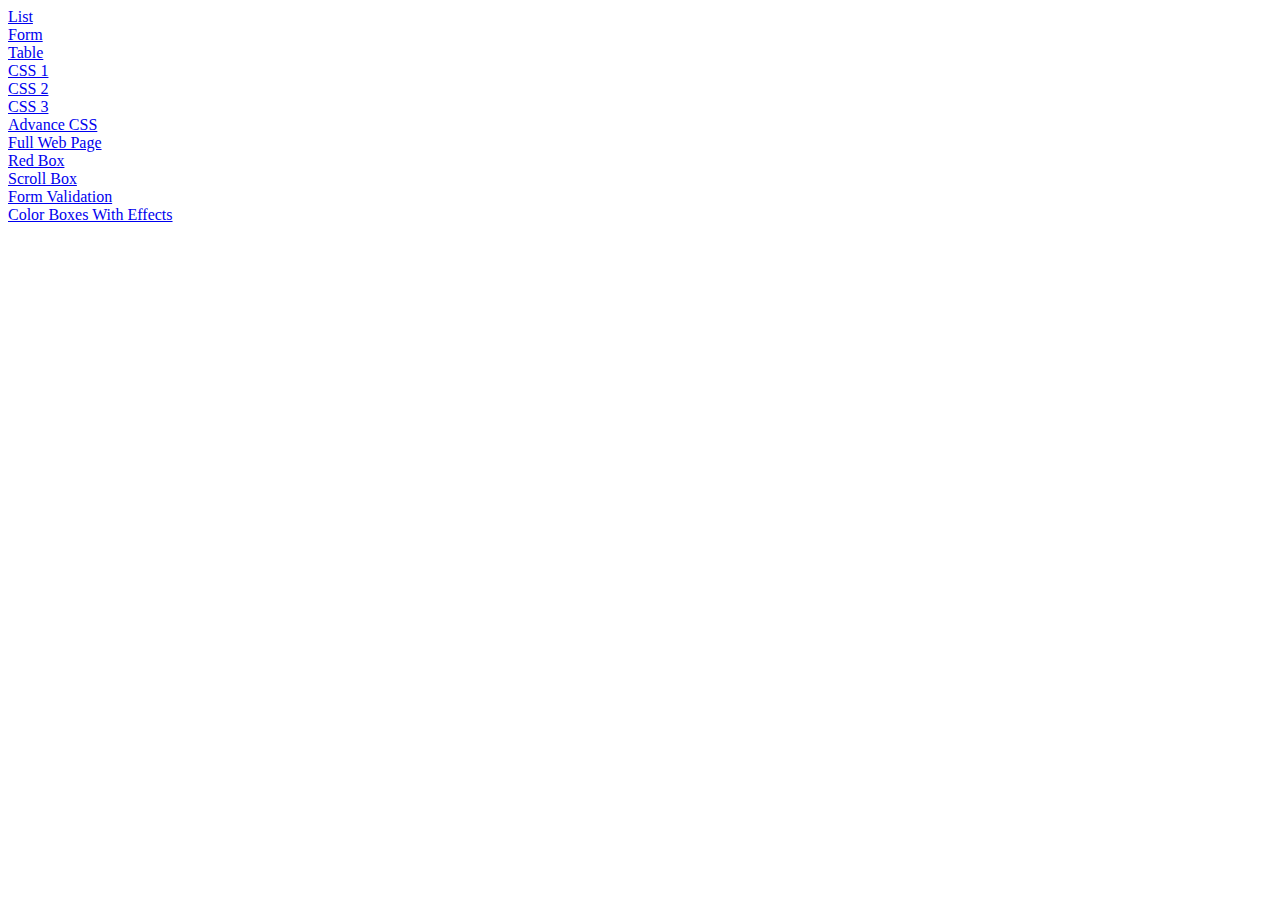
<file: index.html>
<!DOCTYPE html>
<html lang="en" dir="ltr">
  <head>
    <meta charset="utf-8">
    <title></title>
  </head>
  <body>
    <a href="./list.html">List</a><br>
    <a href="./form.html">Form</a><br>
    <a href="./table.html">Table</a><br>
    <a href="./cssbasics.html">CSS 1</a><br>
    <a href="./cssbasics2.html">CSS 2</a><br>
    <a href="./cssbasics3.html">CSS 3</a><br>
    <a href="./advancecss.html">Advance CSS </a><br>
    <a href="./advancecss2.html">Full Web Page </a><br>
    <a href="./jqueryTask1.html">Red Box </a><br>
    <a href="./jqueryTask2.html">Scroll Box </a><br>
    <a href="./jqueryTask3.html">Form Validation </a><br>
    <a href="./jqueryTask4.html">Color Boxes With Effects </a><br>
  </body>
</html>
</file>
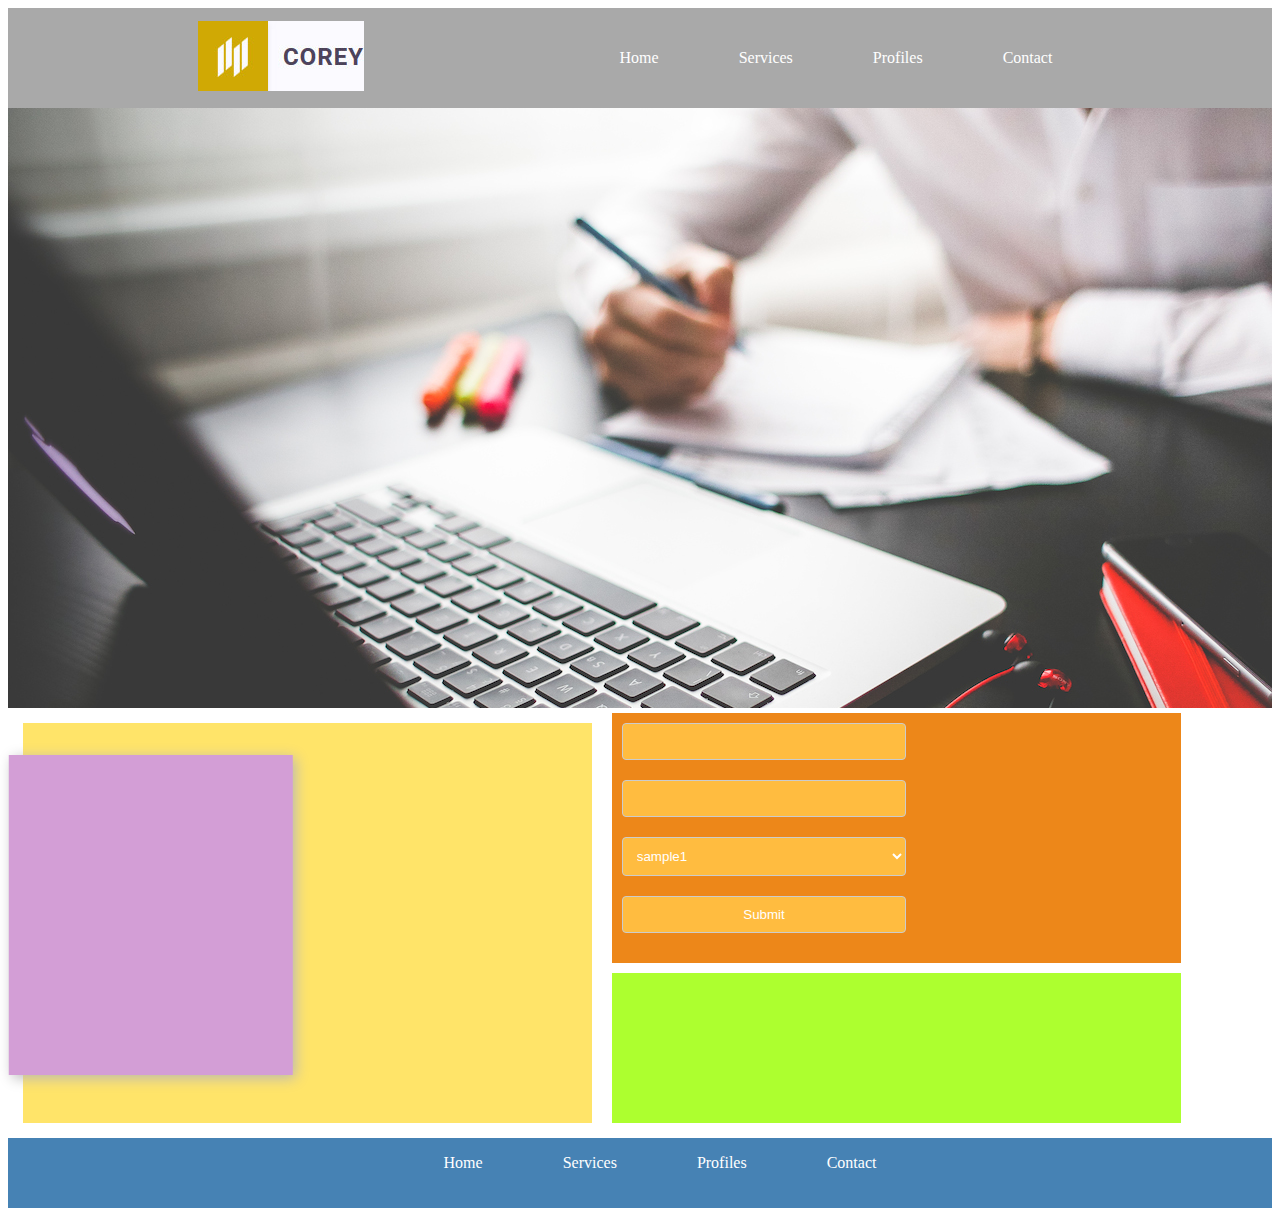
<file: advancecss.html>
<!DOCTYPE html>
<html lang="en" dir="ltr">
  <head>
    <link rel="stylesheet" href="./style.css">
  </head>
  <body>
    <div class="header">
      <div class="logo">
        <img src="./img/head_logo.jpg" alt="">
      </div>
      <div class="tabs">
        <ul>
          <a href="#"><li>Home</li></a>
          <a href="#"><li>Services</li></a>
          <a href="#"><li>Profiles</li></a>
          <a href="#"><li>Contact</li></a>
        </ul>
      </div>
    </div>
    <div class="banner">
      <img class="mySlides" src="./img/2.jpg">
      <img class="mySlides" src="./img/3.jpg">
      <img class="mySlides" src="./img/4.jpg">
      <img class="mySlides" src="./img/1.jpg">
    </div>
    <div class="mudColorBox" >
      <div class="purpleBox"></div>
    </div>
    <div class="orangeBox">
      <input class="s" type="text" name="" value=""><br>
      <input class="s" type="text" name="" value=""><br>
      <select class="s">
        <option>sample1</option>
        <option>sample1</option>
        <option>sample3</option>
      </select>
      <input type="submit" class="s"/>
    </div>
    <div class="greenBox" ></div>
    <div class="footer">
      <ul >
        <li><a href="#" class="footerMenu">Home</a></li>
        <li><a href="#" class="footerMenu">Services</a></li>
        <li> <a href="#" class="footerMenu">Profiles</a></li>
        <li><a href="#" class="footerMenu">Contact</a></li>
      </ul>
    </div>
  </body>
  <script>
  var myIndex = 0;
  function carousel() {
  var i;
  var x = document.getElementsByClassName("mySlides");
  for (i = 0; i < x.length; i++) {
  x[i].style.display = "none";
  }
  myIndex++;
  if (myIndex > x.length) {myIndex = 1}
  x[myIndex-1].style.display = "block";
  setTimeout(carousel, 2000);
  }
  carousel();
  </script>
  </html>
</file>
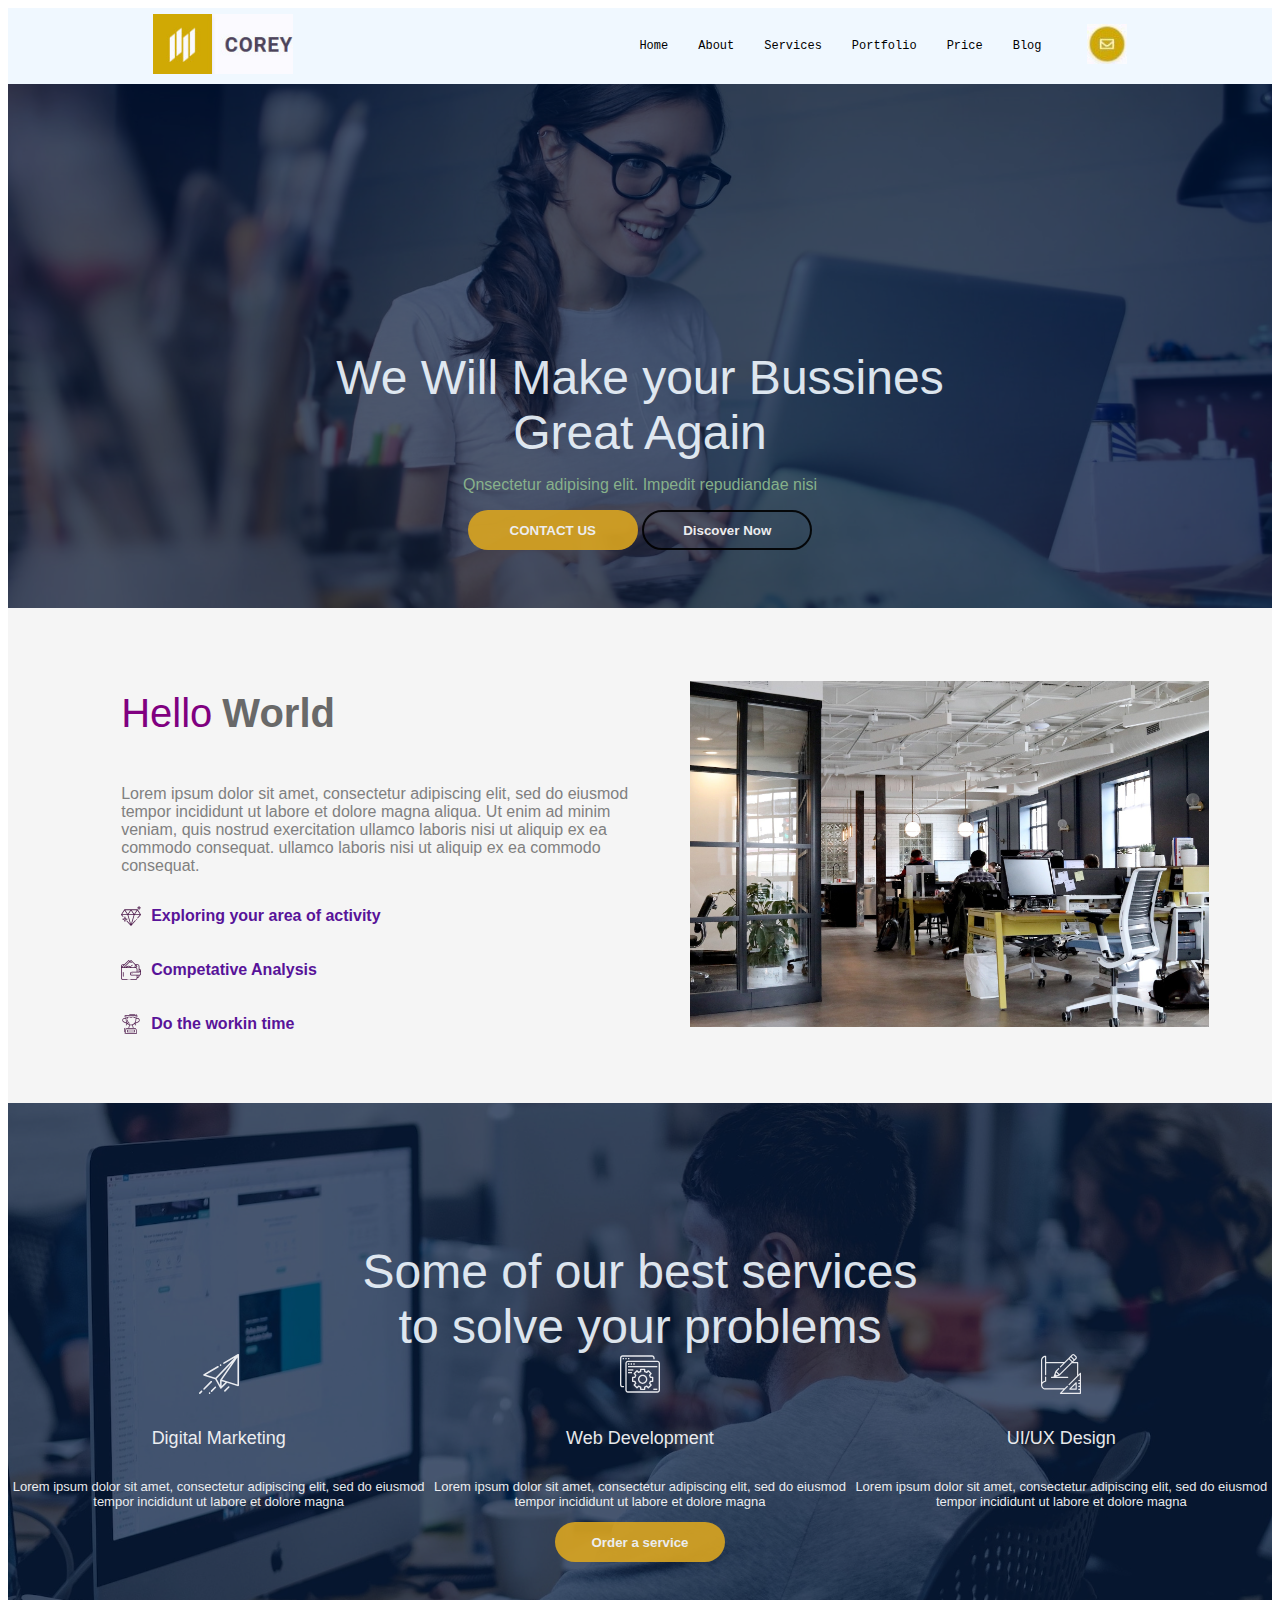
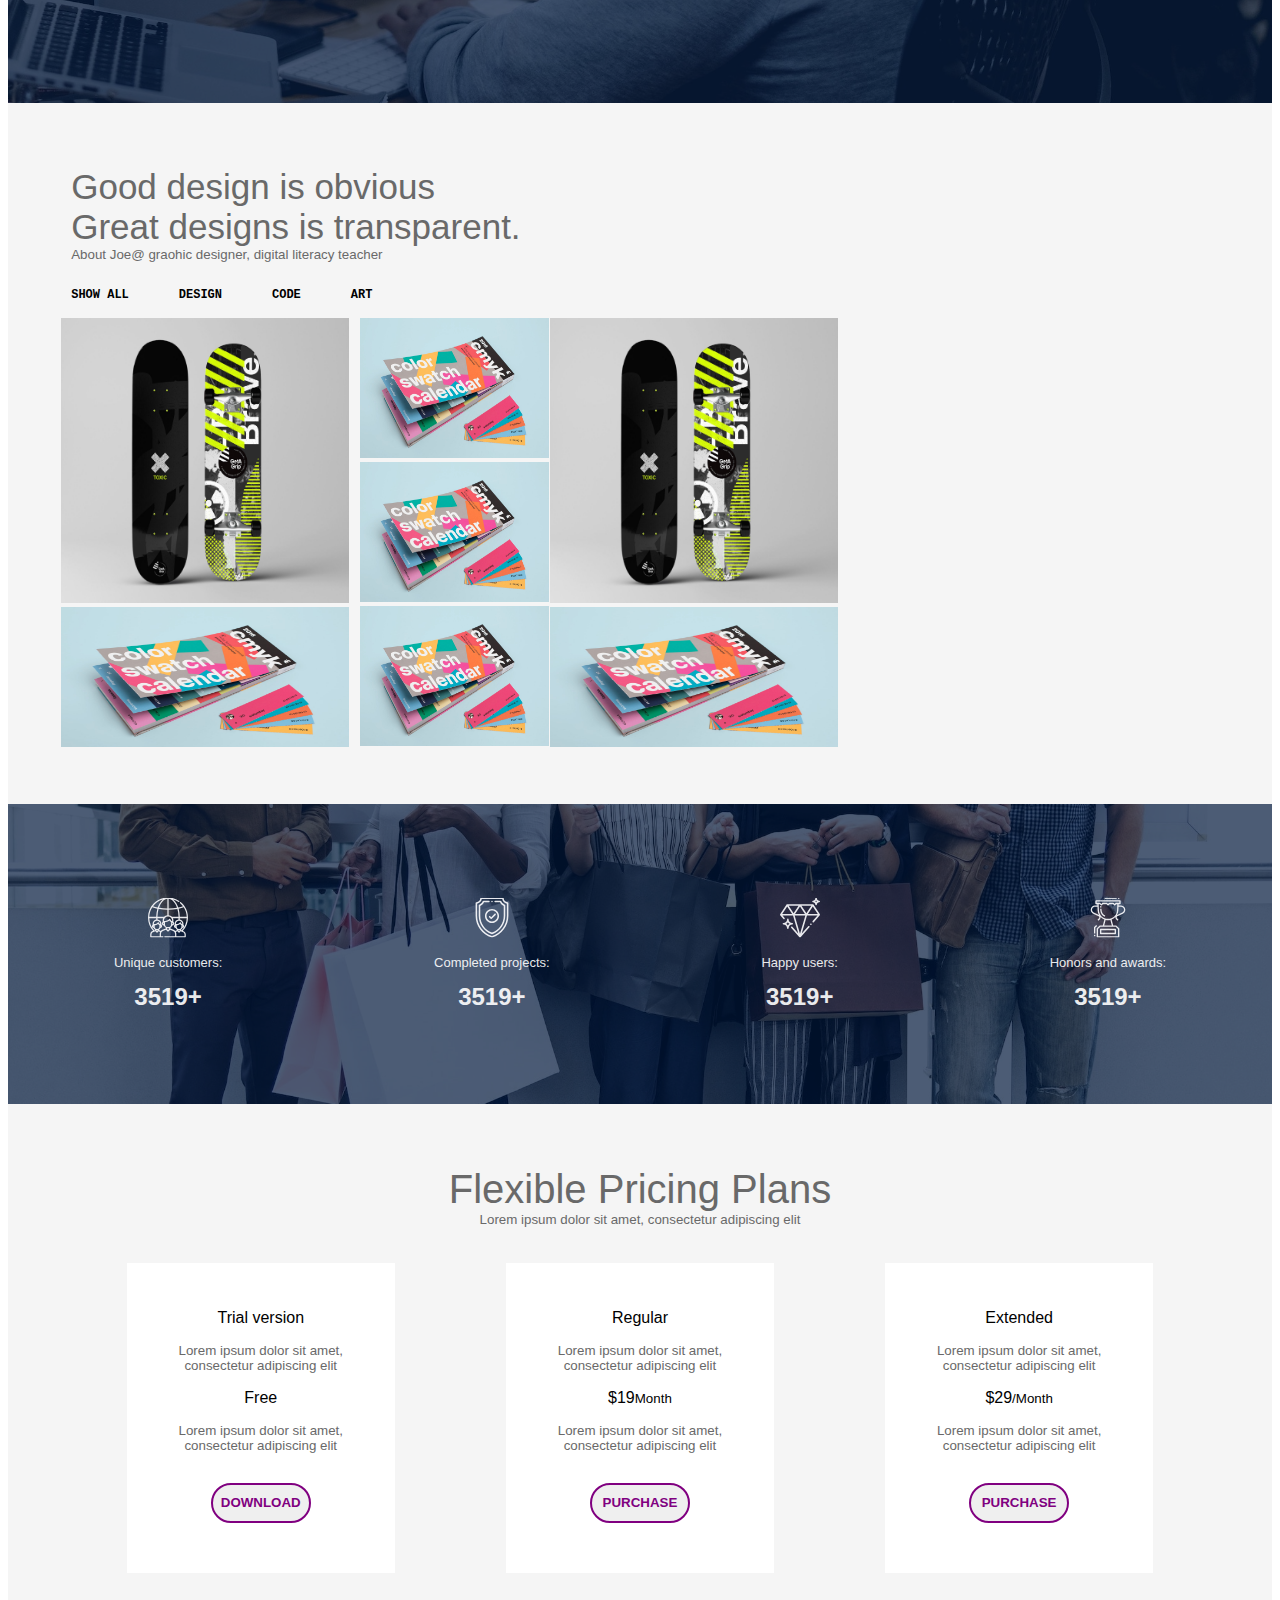
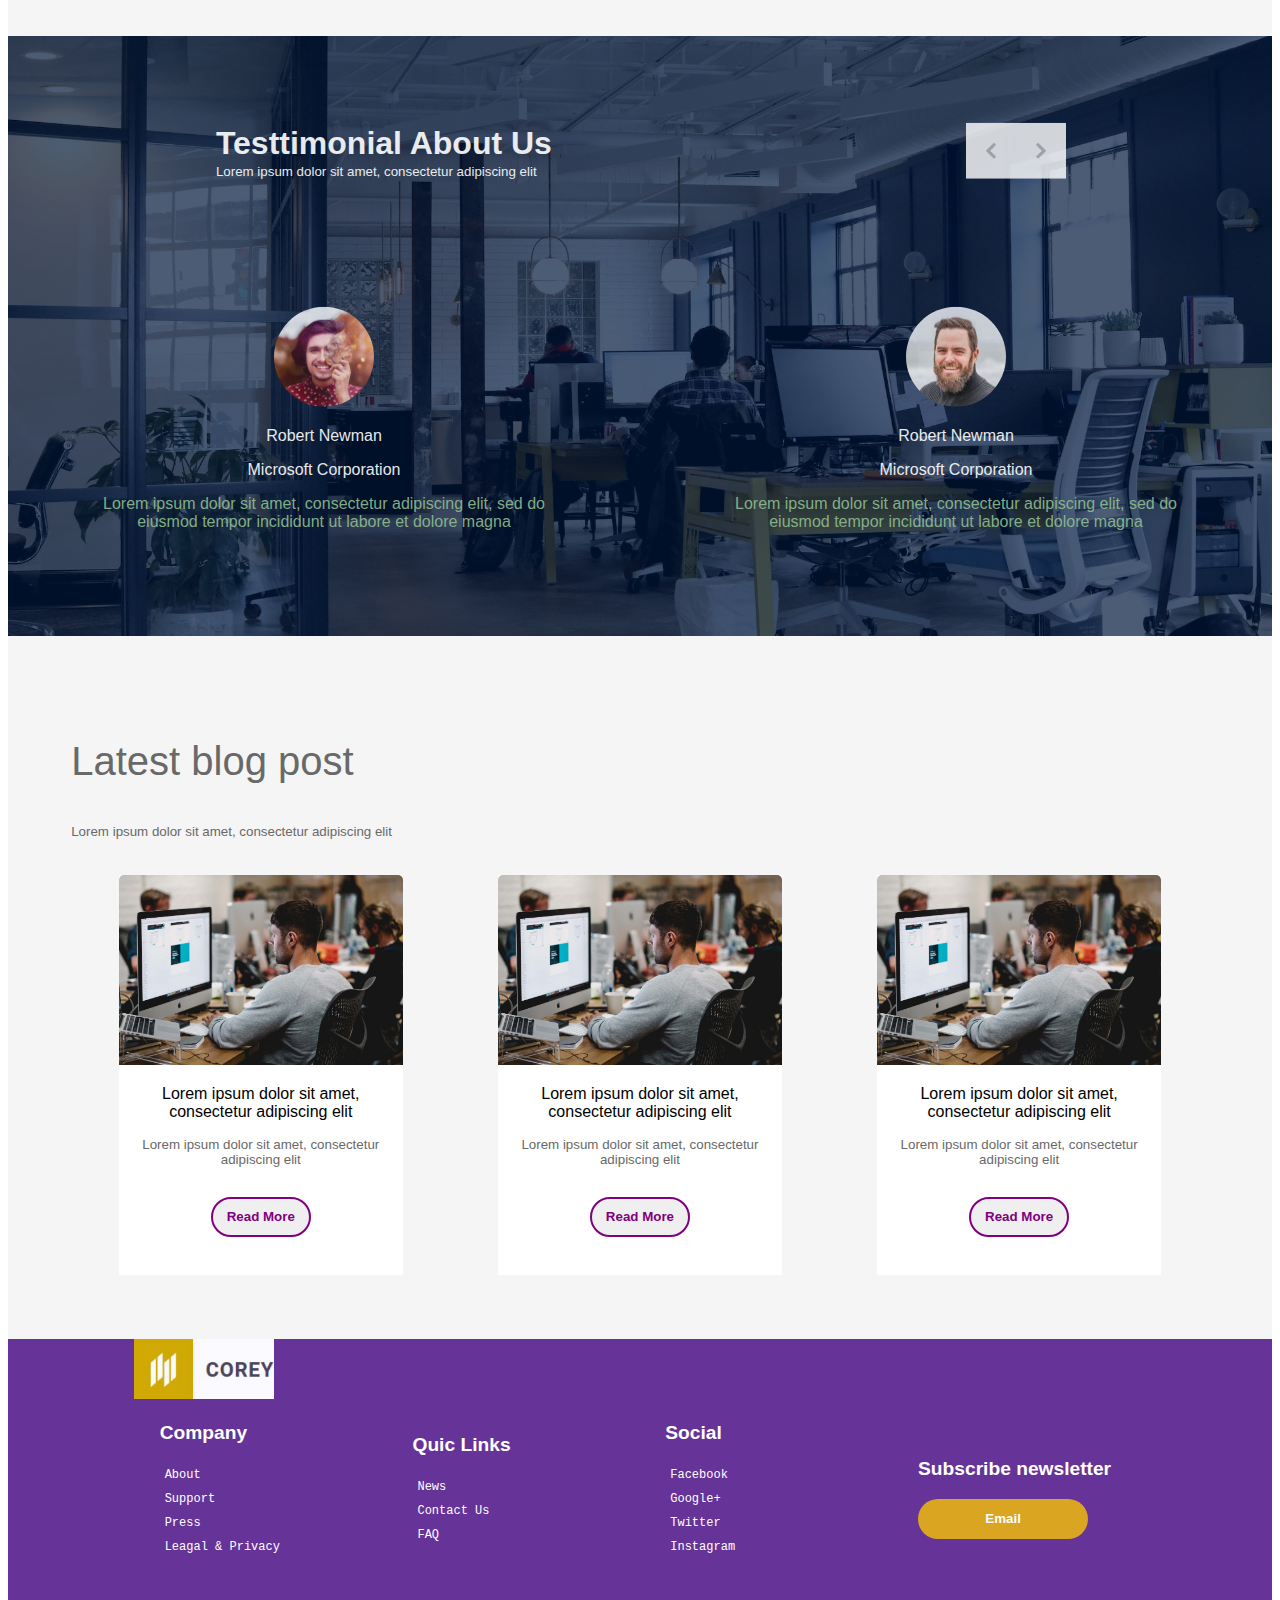
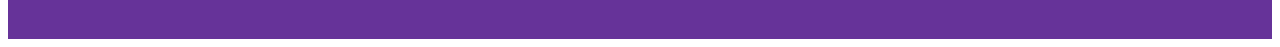
<file: advancecss2.html>
<!DOCTYPE html>
<html lang="en" dir="ltr">
  <head>
    <link rel="stylesheet" href="./webPageStyle.css">
  </head>
  <body style="font-family: sans-serif;">
    <div class="navBar">
        <div class="navBarLogoDiv">
            <img class="logo" src="img/head_logo.jpg"/>
        </div>
        <div class="menuDiv">
            <ul class="menuList">
                <li class="menuItem">Home</li>
                <li class="menuItem">About</li>
                <li class="menuItem">Services</li>
                <li class="menuItem">Portfolio</li>
                <li class="menuItem">Price</li>
                <li class="menuItem">Blog</li>
                <li class="menuIcon"><img class="mailIcon" src="./img/mail.jpg" ><img</li>
            </ul>
        </div>
    </div>
    <div class="banner">
        <div class="bannerBackground">
            <div class="bannerContent">
                <p class="heading">We Will Make your Bussines</p>
                <p class="heading">Great Again</p>
                <p class="subHeading">Qnsectetur adipising elit. Impedit repudiandae nisi</p>
                <button class="bannerButton1" value="CONTACT US" >CONTACT US</button>
                <button class=bannerButton2 value="Discover Now">Discover Now</button>
            </div>
        </div>
    </div>
    <div class="banner2">
        <div class="divRight">
            <div class="flexSubheading"><h2 class="headingHello">Hello </h2><h2 class="headingWorld"> World</h2></div>
            <p class="para">
                Lorem ipsum dolor sit amet, consectetur adipiscing elit, 
                sed do eiusmod tempor incididunt ut labore et dolore magna 
                aliqua. Ut enim ad minim veniam, quis nostrud exercitation 
                ullamco laboris nisi ut aliquip ex ea commodo consequat. 
                 ullamco laboris nisi ut aliquip ex ea commodo consequat. 
            </p>
            <div class="flexSubheading">
                <img src='./img/icons/i-diamond_b.svg' class="diamondIcon"/>
                <p class="diamondText">Exploring your area of activity</p>
            </div>
            <div class="flexSubheading">
                <img src='./img/icons/i-wallet_b.svg' class="diamondIcon"/>
                <p class="diamondText">Competative Analysis</p>
            </div>
            <div class="flexSubheading">
                <img src='./img/icons/i-trophy_b.svg' class="diamondIcon"/>
                <p class="diamondText">Do the workin time</p>
            </div>
        </div>
        <div class="divLeft">
            <img src="./img/img-3.jpg" class="divLeftImage"/>
        </div>
    </div>
    <div class="banner3">

        <div class="bannerBackground">
            <div class="serviceBannerContent">
                <p class="heading">Some of our best services</p>
                <p class="heading">to solve your problems</p>
                <div class="flex">
                    <div class="serviceBox">
                        <img class="serviceBoxIcon" src="./img/icons/i-message_w.svg"/>
                        <h5 class="serviceBoxHeading">Digital Marketing</h5>
                        <p class="serviceBoxText">
                            Lorem ipsum dolor sit amet, consectetur adipiscing elit, 
                            sed do eiusmod tempor incididunt ut labore et dolore magna 
                        </p>
                    </div>
                    <div class="serviceBox">
                        <img class="serviceBoxIcon" src="./img/icons/i-feature_w.svg"/>
                        <div class="highlight">
                            <h5 class="serviceBoxHeading ">Web Development</h5>
                            <p class="serviceBoxText">
                                Lorem ipsum dolor sit amet, consectetur adipiscing elit, 
                                sed do eiusmod tempor incididunt ut labore et dolore magna 
                            </p>
                        </div>   
                    </div>
                    <div class="serviceBox">
                        <img class="serviceBoxIcon" src="./img/icons/i-sketch_w.svg"/>
                        <h5 class="serviceBoxHeading">UI/UX Design</h5>
                        <p class="serviceBoxText">
                            Lorem ipsum dolor sit amet, consectetur adipiscing elit, 
                            sed do eiusmod tempor incididunt ut labore et dolore magna 
                        </p>
                    </div>
                </div>
                <button class="bannerButton1" value="CONTACT US" >Order a service</button>
            </div>
        </div>
    </div>
    <div class="banner4">
        <p class="headingDark">Good design is obvious</p>
        <p class="headingDark">Great designs is transparent.</p>
        <p class="aboutJoe">About Joe@ graohic designer, digital literacy teacher</p> 
        <ul class="designList">
          <li class="designListItems">SHOW ALL</li>
          <li class="designListItems">DESIGN</li>
          <li class="designListItems">CODE</li>
          <li class="designListItems">ART</li>  
        </ul>   
        <div class="caulage">
            <div class="caulageDiv">
                <img src="./img/12-min.jpg" class="longImage"/><br/>
                <img class="shortImage" src="./img/1.jpg"/>
            </div >
            <div class="caulageDiv">
                <img class="shortImage" src="./img/1.jpg"/><br/>
                <img class="shortImage" src="./img/1.jpg"/><br/>
                <img class="shortImage" src="./img/1.jpg"/>
            </div >
            <div class="caulageDiv">
                <img class="longImage" src="./img/12-min.jpg"/><br/>
                <img class="shortImage" src="./img/1.jpg"/>
            </div >
        </div>
    </div>
    <div class="banner5">
        <div class="bannerBackground">
            <div class="flex serviceBannerContent">
                <div class="serviceBox">
                    <img class="serviceBoxIcon" src="./img/icons/i-team.svg"/>
                    <p class="serviceBoxText">Unique customers:</p>
                    <p class="number">3519+</p>
                </div>
                <div class="serviceBox">
                    <img class="serviceBoxIcon" src="./img/icons/i-shield.svg"/>
                    <p class="serviceBoxText">Completed projects:</p>
                    <p class="number">3519+</p>
                </div>
                <div class="serviceBox">
                    <img class="serviceBoxIcon" src="./img/icons/i-diamond.svg"/>
                    <p class="serviceBoxText">Happy users:</p>
                    <p class="number">3519+</p>
                </div>
                <div class="serviceBox">
                    <img class="serviceBoxIcon" src="./img/icons/i-trophy.svg"/>
                    <p class="serviceBoxText">Honors and awards:</p>
                    <p class="number">3519+</p>
                </div>
            </div>
        </div>
    </div>
    <div class="banner4">
        <p class="headingWorld center">Flexible Pricing Plans</p>
        <p class="aboutJoe center">Lorem ipsum dolor sit amet, consectetur adipiscing elit</p><br/><br/>
        <div class="flex center">
            <div class="whiteBox">
                <p>Trial version</p>
                <p class="aboutJoe">Lorem ipsum dolor sit amet, consectetur adipiscing elit</p>
                <p>Free</p>
                <p class="aboutJoe">Lorem ipsum dolor sit amet, consectetur adipiscing elit</p>
                <button class=whiteBoxButton>DOWNLOAD</button>
            </div>
            <div class="whiteBox">
                <p>Regular</p>
                <p class="aboutJoe">Lorem ipsum dolor sit amet, consectetur adipiscing elit</p>
                <p>$19<small>Month</small></p>
                <p class="aboutJoe">Lorem ipsum dolor sit amet, consectetur adipiscing elit</p>
                <button class=whiteBoxButton >PURCHASE</button>
            </div>
            <div class="whiteBox">
                <p>Extended</p>
                <p class="aboutJoe">Lorem ipsum dolor sit amet, consectetur adipiscing elit</p>
                <p>$29<small>/Month</small></p>
                <p class="aboutJoe">Lorem ipsum dolor sit amet, consectetur adipiscing elit</p>
                <button class=whiteBoxButton >PURCHASE</button>
            </div>
        </div>
    </div>
    <div class="banner6">
        <div class="bannerBackground">
            <div class="serviceBannerContent">
                <div class="Testtimonial">
                    <div>
                        <h1>Testtimonial About Us</h1>
                        <small>Lorem ipsum dolor sit amet, consectetur adipiscing elit</small>
                    </div>
                    <div>
                        <img class="arrow" src="img/icons/larrow.png"/>
                        <img class="arrow" src="img/icons/rarrow.png"/>
                    </div>
                </div>
                <div class="Testtimonial">
                    <div class="serviceBox TesttimonialBox">
                        <img class="testimonialImage" src="./img/t-1.jpeg"/>
                        <p>Robert Newman</p>
                        <p >Microsoft Corporation</p>
                        <p class="subHeading">
                            Lorem ipsum dolor sit amet, consectetur adipiscing elit, 
                            sed do eiusmod tempor incididunt ut labore et dolore magna 
                        </p>
                    </div>  
                    <div class="serviceBox TesttimonialBox">
                        <img class="testimonialImage" src="./img/t-2.jpeg"/>
                        <p>Robert Newman</p>
                        <p >Microsoft Corporation</p>
                        <p class="subHeading">
                            Lorem ipsum dolor sit amet, consectetur adipiscing elit, 
                            sed do eiusmod tempor incididunt ut labore et dolore magna 
                        </p>
                    </div>
                </div>
            </div>
        </div>
    </div>
    <div class="banner4">
        <p class="headingWorld">Latest blog post</p>
        <p class="aboutJoe">Lorem ipsum dolor sit amet, consectetur adipiscing elit</p><br/><br/>
        <div class="flex center">
            <div class="blogBox">
                <img src="./img/3.jpg" class="blogImages">
                <p>Lorem ipsum dolor sit amet, consectetur adipiscing elit</p>
                <p class="aboutJoe">Lorem ipsum dolor sit amet, consectetur adipiscing elit</p>
                <button class=whiteBoxButton>Read More</button>
            </div>
            <div class="blogBox">
                <img src="./img/3.jpg" class="blogImages">
                <p>Lorem ipsum dolor sit amet, consectetur adipiscing elit</p>
                <p class="aboutJoe">Lorem ipsum dolor sit amet, consectetur adipiscing elit</p>
                <button class=whiteBoxButton>Read More</button>
            </div>
            <div class="blogBox">
                <img src="./img/3.jpg" class="blogImages">
                <p>Lorem ipsum dolor sit amet, consectetur adipiscing elit</p>
                <p class="aboutJoe">Lorem ipsum dolor sit amet, consectetur adipiscing elit</p>
                <button class=whiteBoxButton>Read More</button>
            </div>
        </div>
    </div>
    <div class="footer">
        <img src="./img/head_logo.jpg"/ class="logo">
        <div class="flex">
            <div class="footerFlex">
                <p class="footerHeading">Company</p>
                <ul class="footerList">
                    <li>About</li>
                    <li>Support</li>
                    <li>Press</li>
                    <li>Leagal & Privacy</li>
                </ul>
            </div>
            <div class="footerFlex">
                <p class="footerHeading">Quic Links</p>
                <ul class="footerList">
                    <li>News</li>
                    <li>Contact Us</li>
                    <li>FAQ</li>
                </ul>
            </div>
            <div class="footerFlex">
                <p class="footerHeading">Social</p>
                <ul class="footerList">
                    <li>Facebook</li>
                    <li>Google+</li>
                    <li>Twitter</li>
                    <li>Instagram</li>
                </ul>
            </div>
            <div class="footerFlex">
                <p class="footerHeading">Subscribe newsletter</p>
                <button class="bannerButton1" value="CONTACT US" >Email</button>
            </div>
        </div>
    </div>
  </body>
</html>
</file>
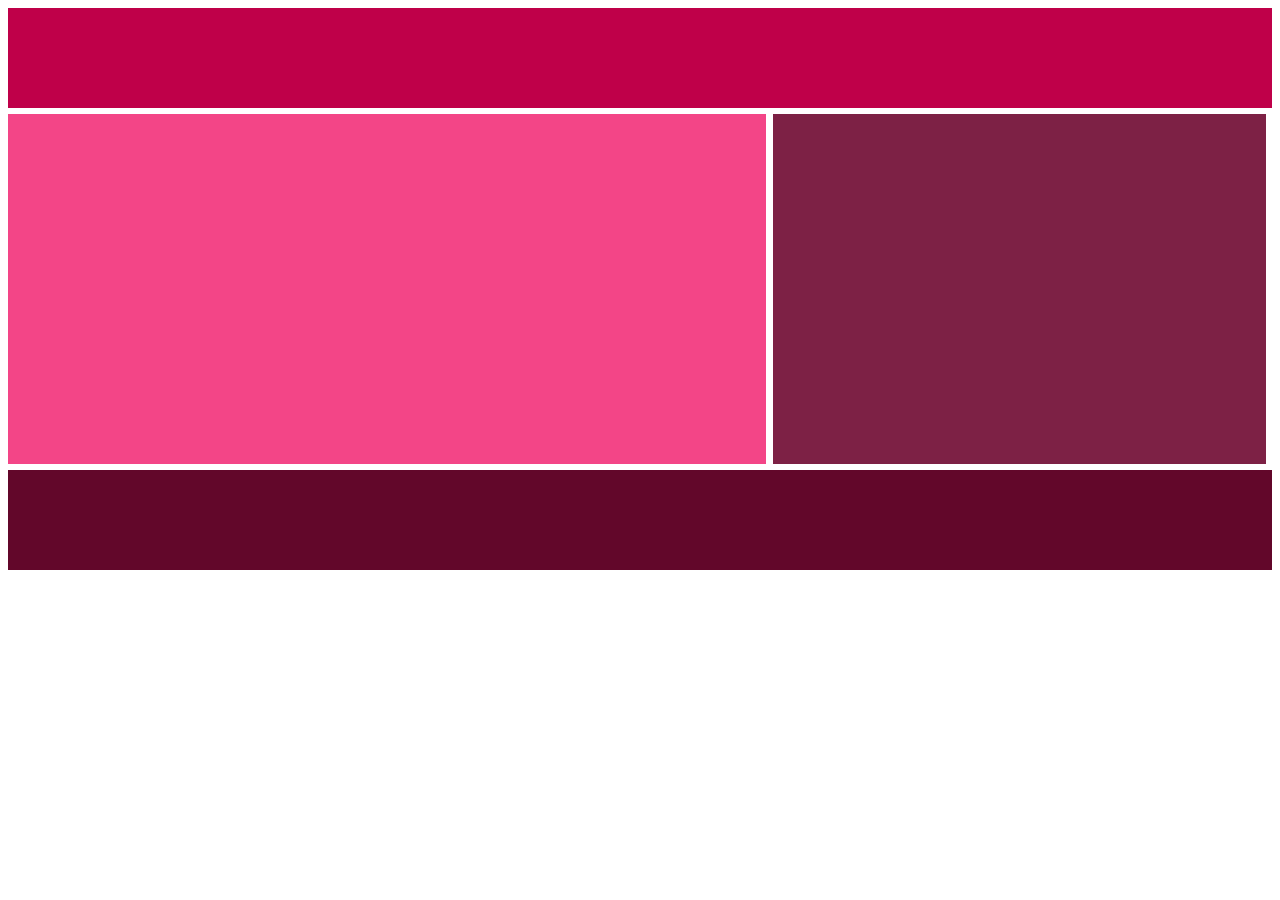
<file: cssbasics.html>
<!DOCTYPE html>
<html lang="en" dir="ltr">
  <head>
    <link rel="stylesheet" href="./style1.css">
  </head>
  <body>
    <div id="d1" ></div>
    <div id="d2" ></div>
    <div id="d3" ></div>
    <div id="d4" ></div>

  </body>
</html>
</file>
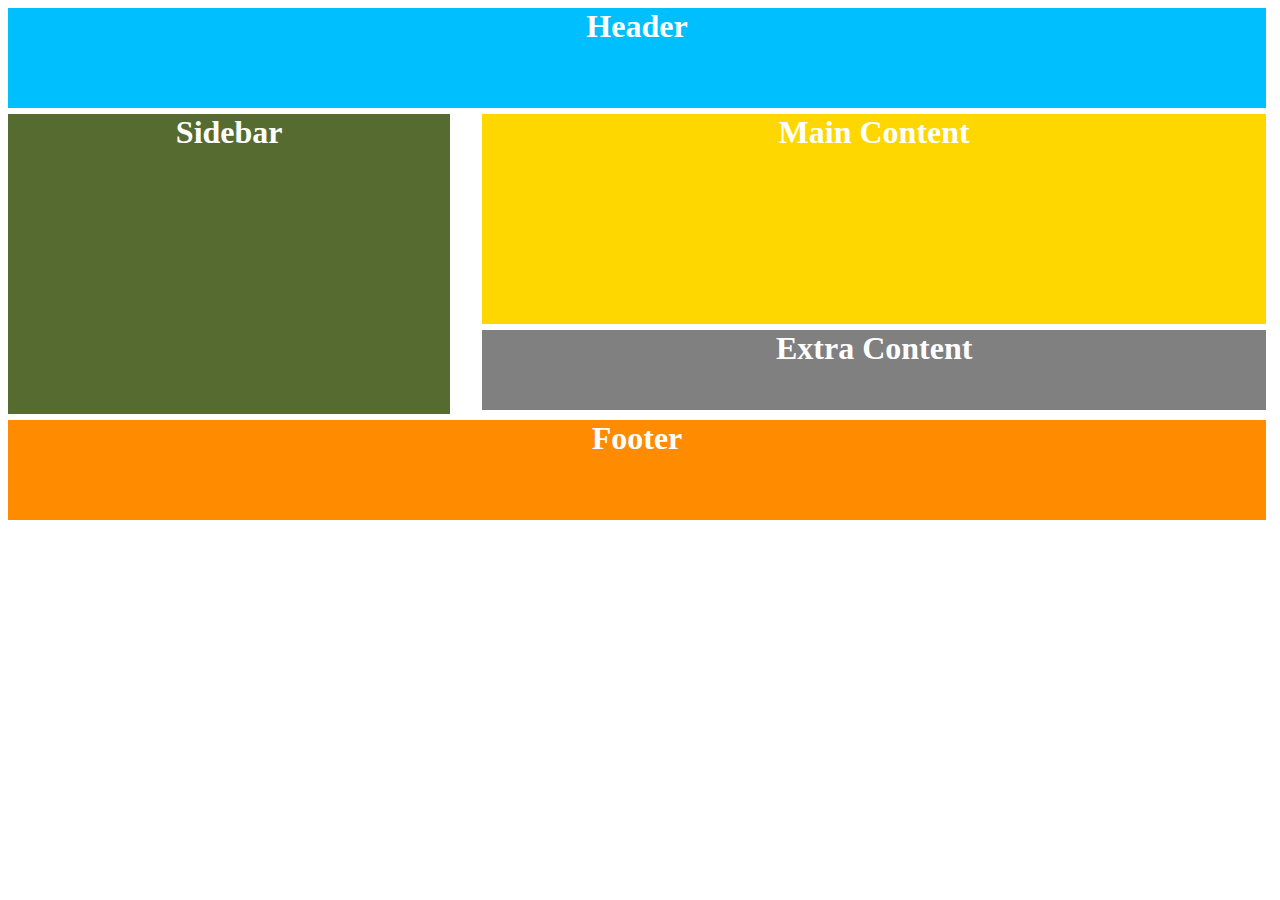
<file: cssbasics2.html>
<!DOCTYPE html>
<html lang="en" dir="ltr">
  <head>
    <link rel="stylesheet" href="./style2.css">
    <title>CSS basic task 2</title>
  </head>
  <body>
    <div id="d1"><h1>Header</h1></div>
    <div id="d2"><h1>Sidebar</h1></div>
    <div id="d3"><h1>Main Content</h1></div>
    <div id="d4" ><h1>Extra Content</h1></div>
    <div id="d5" ><h1>Footer</h1></div>

  </body>
</html>
</file>
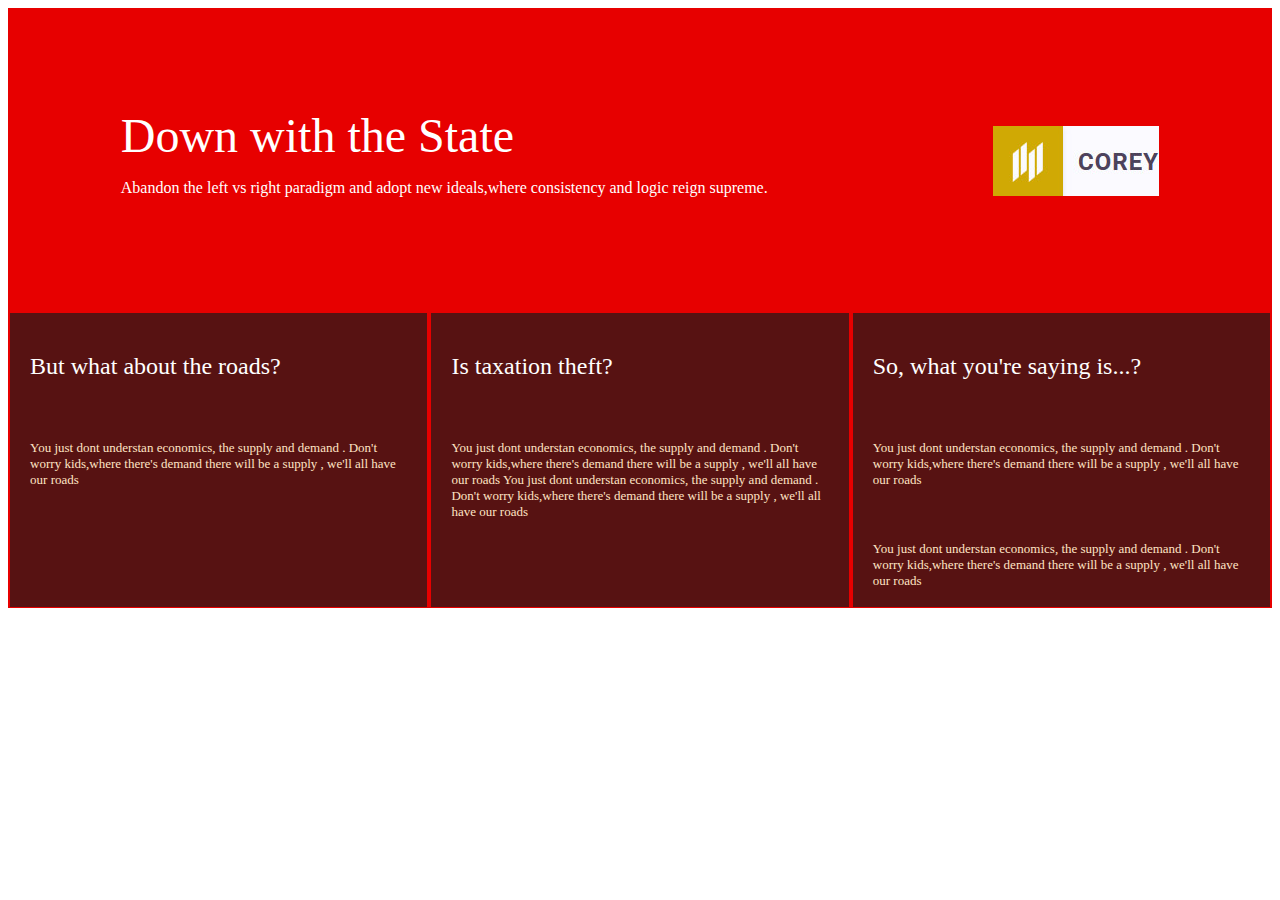
<file: cssbasics3.html>
<!DOCTYPE html>
<html lang="en" dir="ltr">
  <head>
    <link rel="stylesheet" href="./style3.css">
  </head>
  <body >
    <div class="container">
      <div class="bannerHead">
        <div class="bannerTextDiv">
          <p class="heading">Down with the State</p>
          <p class="subheading">
            Abandon the left vs right paradigm and adopt new ideals,where
            consistency and logic reign supreme.
          </p>
        </div>
        <div class = "bannerLogoDiv">
          <img class='logo' src="img/head_logo.jpg"/>
        </div>
      </div>
      <div class="BoxView">
        <div class="Box">
          <h2 class="boxHeading">But what about the roads?</h2>
          <p class="boxText">
            You just dont understan economics, the supply 
            and demand . Don't worry kids,where there's
            demand there will be a supply , we'll all have our roads
          </p>
        </div>
        <div class="Box">
          <h2 class="boxHeading">Is taxation theft?</h2>
          <p class="boxText">
            You just dont understan economics, the supply 
            and demand . Don't worry kids,where there's
            demand there will be a supply , we'll all have our roads
            You just dont understan economics, the supply 
            and demand . Don't worry kids,where there's
            demand there will be a supply , we'll all have our roads
          </p>
        </div>
        <div class="Box">
          <h2 class="boxHeading">So, what you're saying is...?</h2>
          <p class="boxText">
            You just dont understan economics, the supply 
            and demand . Don't worry kids,where there's
            demand there will be a supply , we'll all have our roads
          </p>
          <p class="boxText">
            You just dont understan economics, the supply 
            and demand . Don't worry kids,where there's
            demand there will be a supply , we'll all have our roads
          </p>
        </div>
      </div>
    </div>
  </body>
</html>
</file>
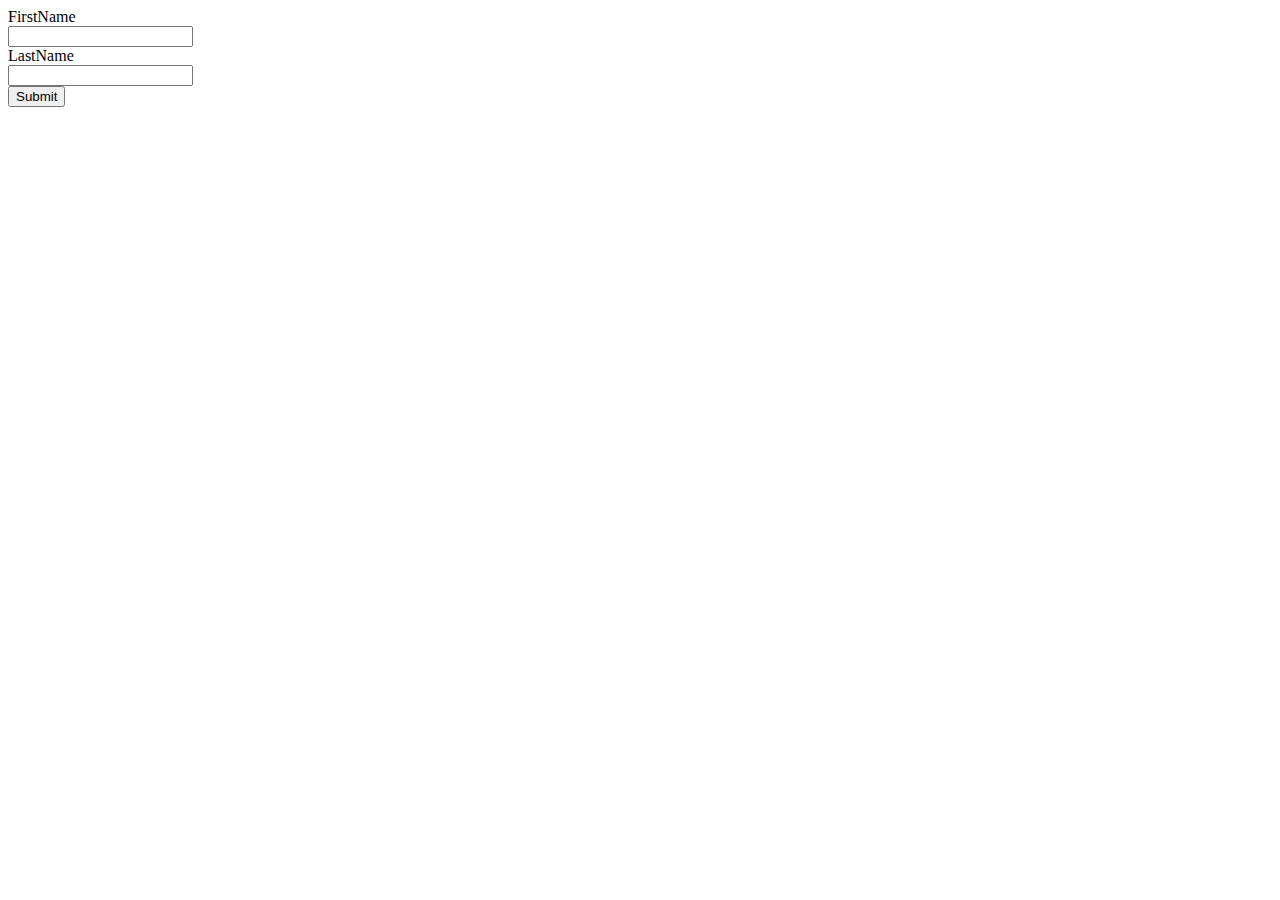
<file: form.html>
<!DOCTYPE html>
<html lang="en" dir="ltr">
  <head>
    <meta charset="utf-8">
    <title></title>
  </head>
  <body>
    <form method="post">

    <label for="fname">FirstName</label><br>
    <input type="text" id="fname" value=""><br>
    <label for="lname" >LastName</label><br>
    <input type="text" value="" id="lname" /><br>
    <input type="submit" name="Submit" value="Submit">
  </body>
</form>
</html>
</file>
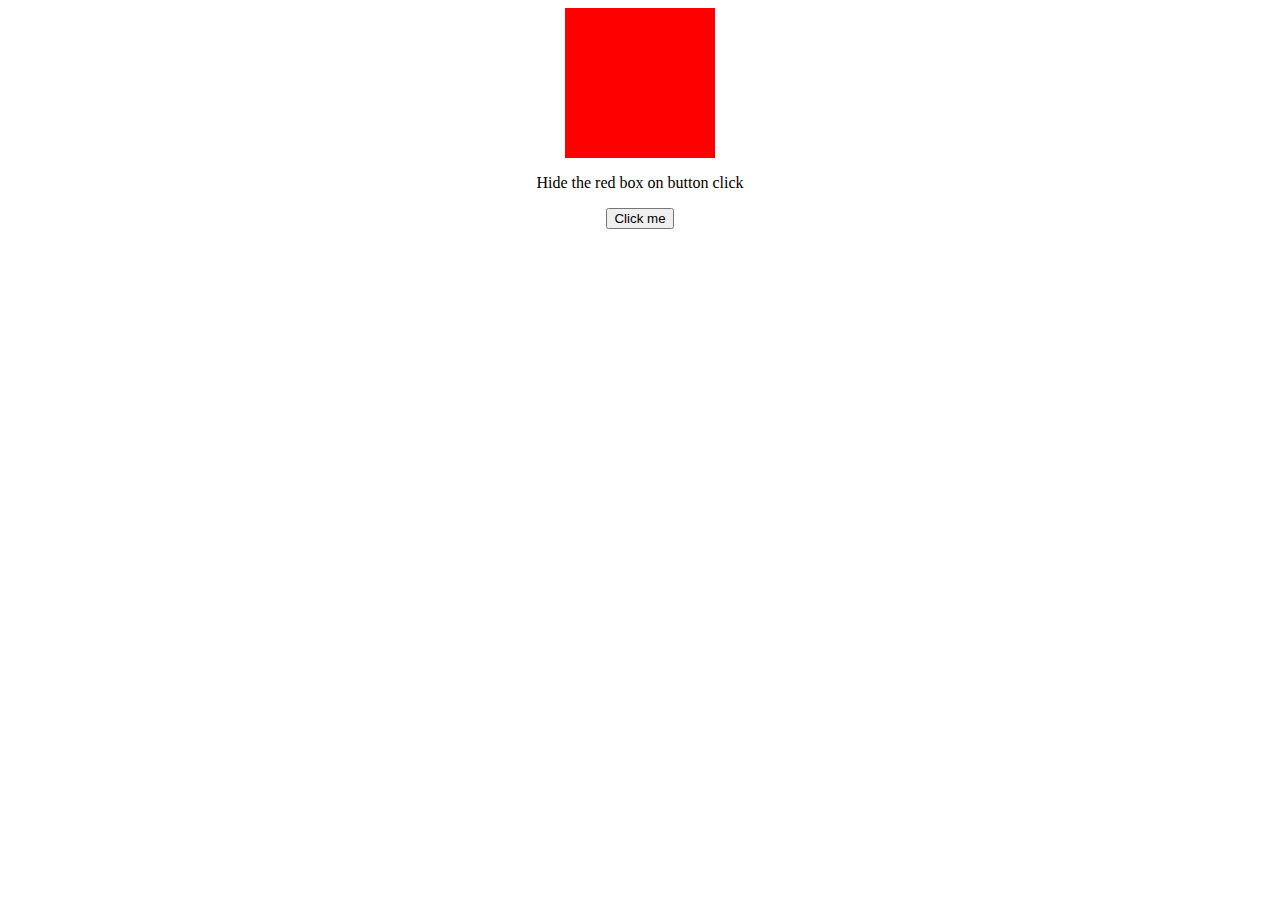
<file: jqueryTask1.html>
<!DOCTYPE html>
<html lang="en" dir="ltr">
  <head>
    <style>
        .redBox
        {
            margin: auto;
            height: 150px;
            width: 150px;
            background-color: red;
        }
        .body
        {
            text-align: center;
        }
    </style>
    <script src="https://ajax.googleapis.com/ajax/libs/jquery/3.4.1/jquery.min.js"></script>
    <script>
        $(document).ready(function(){
            $("#button1").click(function(){
                $(".redBox").hide()
            })
        })
    </script>
  </head>
  <body class="body">
    <div class="redBox">

    </div>
    <p>Hide the red box on button click</p>
    <button id="button1">Click me</button>

</body>
</html>
</file>
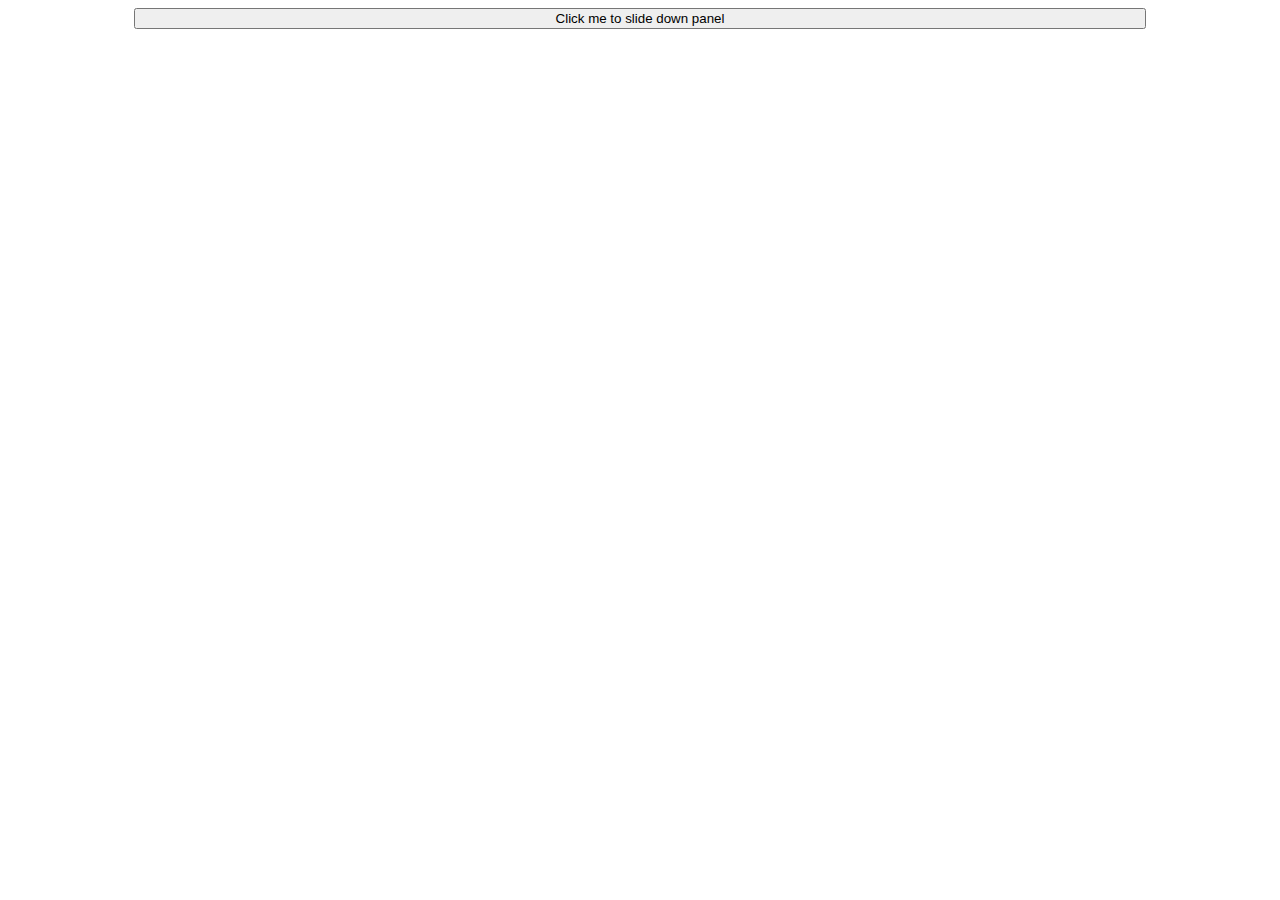
<file: jqueryTask2.html>
<!DOCTYPE html>
<html lang="en" dir="ltr">
  <head>
    <style>
        .body
        {
            text-align: center;
        }
        #button1
        {
            width: 80%;
        }
        .panelBox
        {
            margin: auto;
            height: 150px;
            width: 80%;
            background-color: bisque;
            text-align: center;
            display: none;
        }
        .helloWorld
        {
            margin: 0;
        }
    </style>
    <script src="https://ajax.googleapis.com/ajax/libs/jquery/3.4.1/jquery.min.js"></script>
    <script>
        $(document).ready(function(){
            $("#button1").click(function(){
                $(".panelBox").slideDown("slow")
            })
        })
    </script>
  </head>
  <body class="body">
    <button id="button1">Click me to slide down panel</button>
    <div class="panelBox">
        <p class="helloWorld">Hello World</p>
    </div>
    
    

</body>
</html>
</file>
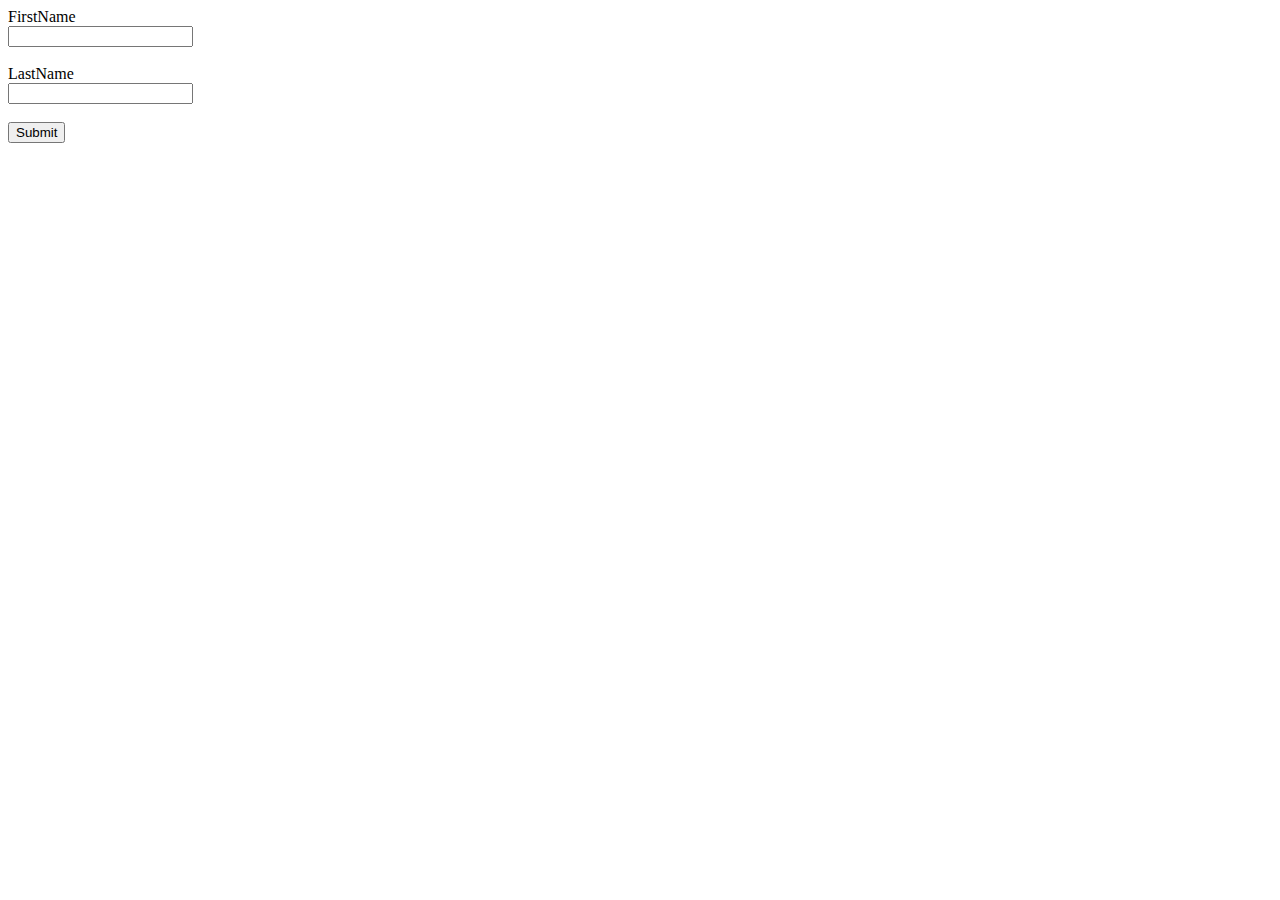
<file: jqueryTask3.html>
<!DOCTYPE html>
<html lang="en" dir="ltr">
  <head>
      <style>
            .comment
            {
                color:red;
                border-style: none;
            }
      </style>
    <script src="https://ajax.googleapis.com/ajax/libs/jquery/3.4.1/jquery.min.js"></script>
    <script>
        function validate()
        {
            var fname = $('#fname').val();
            var lname = $('#lname').val();
            {(fname=="")?$('#comment_fname').val("Please Enter First Name"):$('#comment_fname').val("");}
            {(lname=="")?$('#comment_lname').val("Please Enter Second Name"):$('#comment_lname').val("");}
        }
    </script>
  </head>
  <body>
    <form method="post">

    <label for="fname">FirstName</label><br>
    <input type="text" id="fname"  value=""><br>
    <input type="text" id="comment_fname" class="comment" value=""><br>
    <label for="lname">LastName</label><br>
    <input type="text" id="lname"  value=""/><br>
    <input type="text" id="comment_lname" class="comment" value=""><br>
    <input type="button" onclick='validate()' value="Submit">
  </body>
</form>
</html>
</file>
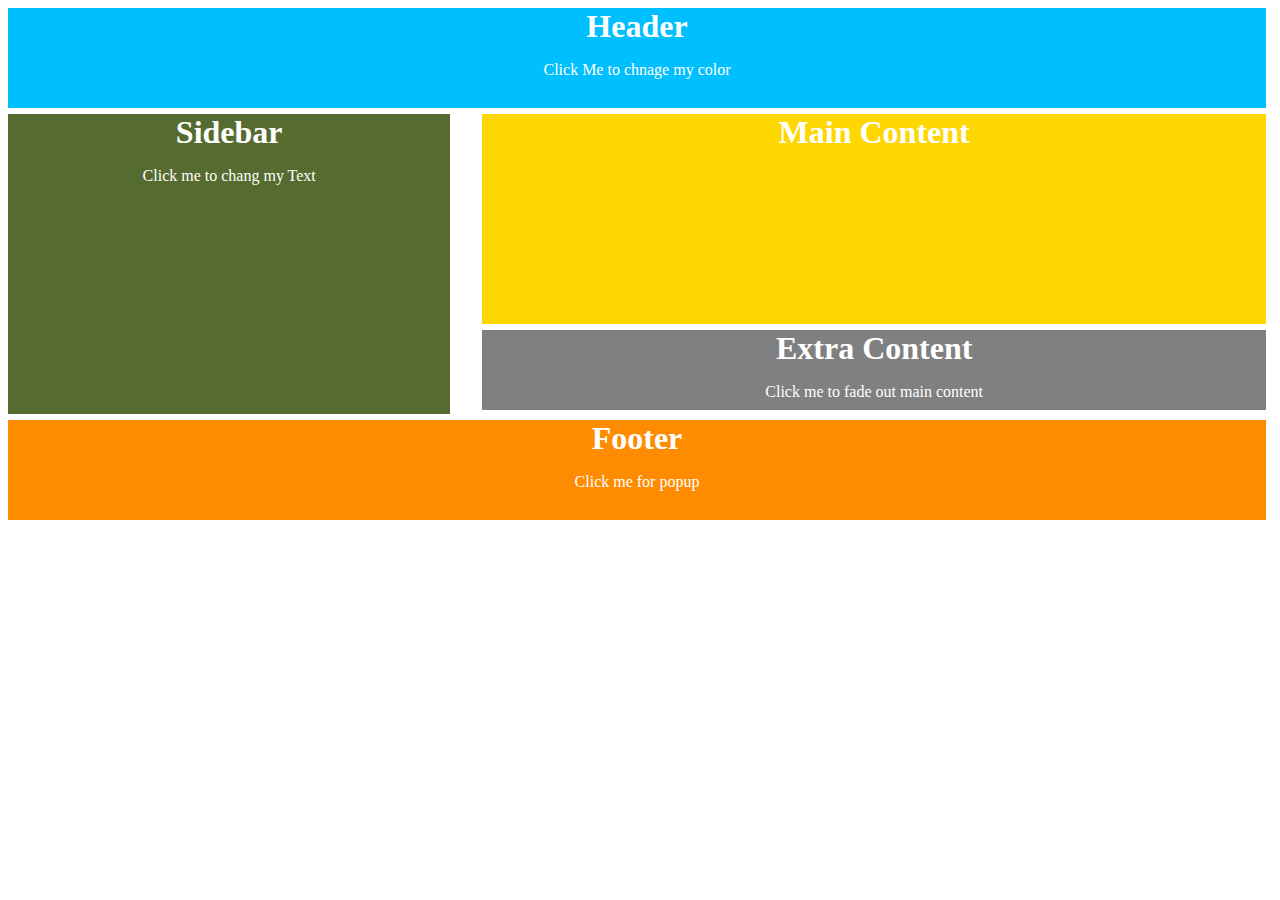
<file: jqueryTask4.html>
<!DOCTYPE html>
<html lang="en" dir="ltr">
  <head>
    <link rel="stylesheet" href="./style2.css">
    <style>
        #popup
        {
            width: 100%;
            height: 100%;
            background-color: #000000;
            opacity: .8;
            position: absolute;
            top: 0%;
            display:none;
        }
        #cross
        {
            width: 40px;
            height: 40px;
            position: absolute;
            top: 50px;
            right: 100px;

        }
        #popupText
        {
            margin: 20%;
            color: white;
            font-size: -webkit-xxx-large;
        }   
    </style>
    <script src="https://ajax.googleapis.com/ajax/libs/jquery/3.4.1/jquery.min.js"></script>
    <script>
        $(document).ready(function(){
            $("#d1").click(function(){
                $("#d1").css("background-color","red")
            })
            $("#d2").click(function(){
                $("#d2").html("<h1>LeftBar</h1>");
            }); 
            $("#d4").click(function(){
                $("#d3").fadeOut(1000);
            });
            $("#d5").click(function(){
                $("#popup").show();
            });
            $("#cross").click(function(){
                $("#popup").hide();
            });
        })
    </script>
    <title>CSS basic task 2</title>
  </head>
  <body>
    <div id="d1"><h1>Header</h1><p>Click Me to chnage my color</p></div>
    <div id="d2"><h1>Sidebar</h1><p>Click me to chang my Text</p></div>
    <div id="d3"><h1>Main Content</h1></div>
    <div id="d4" ><h1>Extra Content</h1><p>Click me to fade out main content </p></div>
    <div id="d5" ><h1>Footer</h1><p>Click me for popup</p></div>
    <div id="popup">
        <img id="cross" src="./img/cross.jpeg"/>
        <h1 id="popupText">I am Popup</h1>
    </div>
  </body>
</html>
</file>
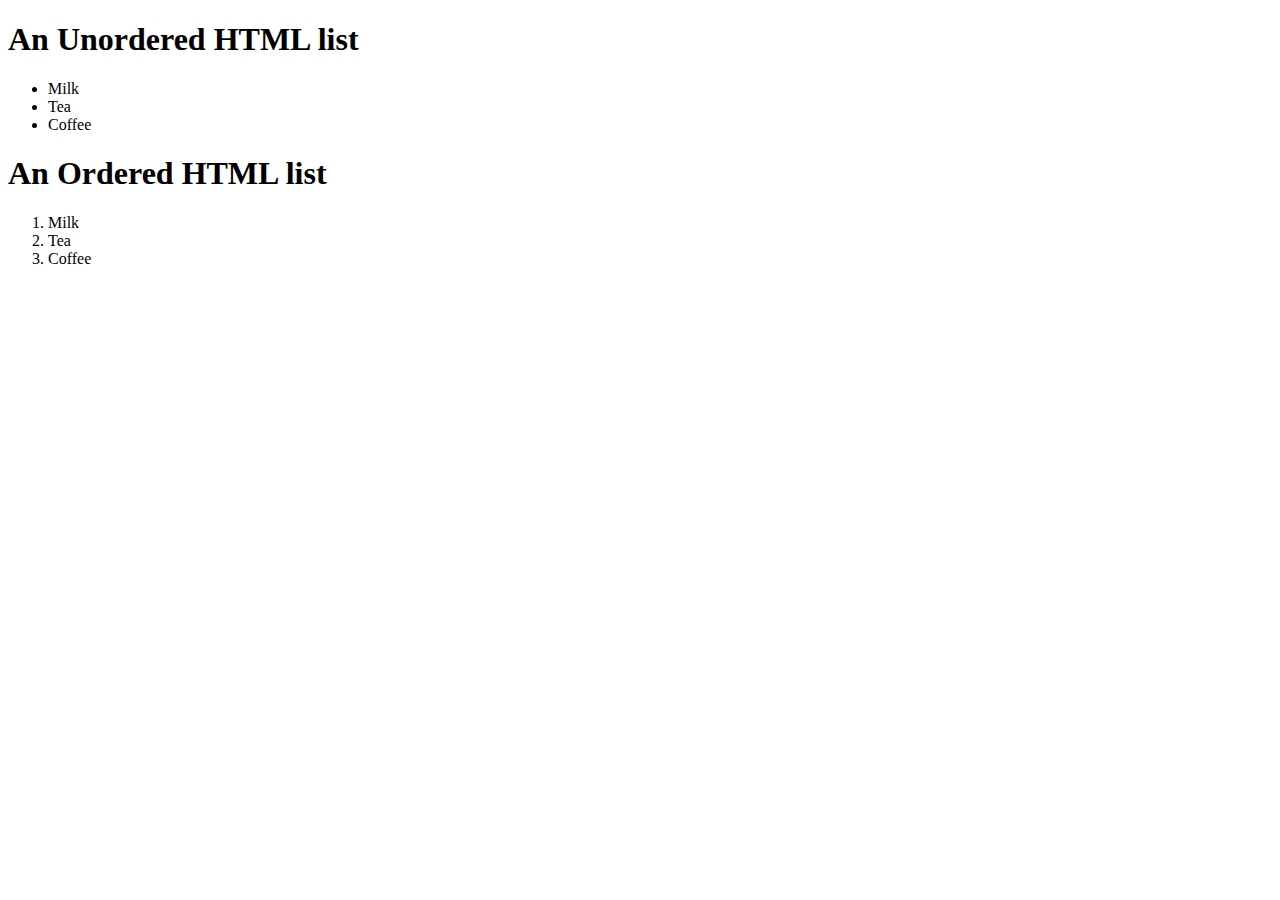
<file: list.html>
<!DOCTYPE html>
<html lang="en" dir="ltr">
  <head>
    <meta charset="utf-8">
    <title>task1</title>
  </head>
  <body>
    <h1>An Unordered HTML list</h1>
    <ul>
      <li>Milk</li>
      <li>Tea</li>
      <li>Coffee</li>
    </ul>
    <h1>An Ordered HTML list</h1>
    <ol>
      <li>Milk</li>
      <li>Tea</li>
      <li>Coffee</li>
    </ol>


  </body>
</html>
</file>
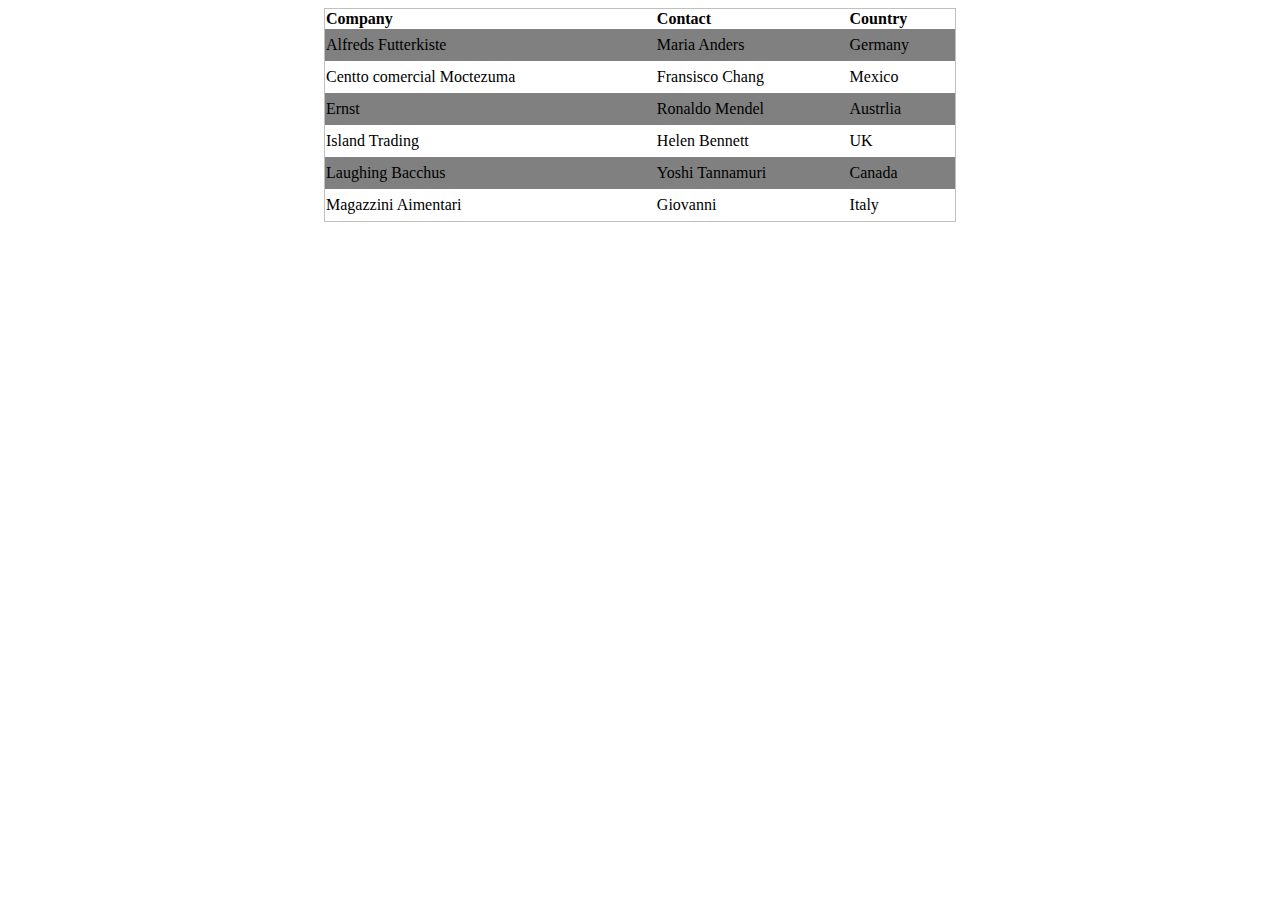
<file: table.html>
<!DOCTYPE html>
<html lang="en" dir="ltr">
  <head>
    <link rel="stylesheet" href="./tableStyle.css">
    <meta charset="utf-8">
  </head>
  <body>
    <table cellspacing=0>
      <tr>
        <th>Company</th>
        <th>Contact</th>
        <th>Country</th>
      </tr>
      <tr class="silver">
        <td>Alfreds Futterkiste</td>
        <td>Maria Anders</td>
        <td>Germany</td>
      </tr>
      <tr>
        <td>Centto comercial Moctezuma</td>
        <td>Fransisco Chang</td>
        <td>Mexico</td>
      </tr>
      <tr class="silver">
        <td>Ernst</td>
        <td>Ronaldo Mendel</td>
        <td>Austrlia</td>
      </tr>
      <tr >
        <td>Island Trading</td>
        <td>Helen Bennett</td>
        <td>UK</td>
      </tr>
      <tr class="silver" >
        <td>Laughing Bacchus</td>
        <td>Yoshi Tannamuri</td>
        <td>Canada</td>
      </tr>
      <tr >
        <td>Magazzini Aimentari</td>
        <td>Giovanni</td>
        <td>Italy</td>
      </tr>
    </table>
  </body>
</html>
</file>
<file: style.css>
.header
{
  color: white;
  background-color: darkgray;
  width: 100%;
  height: 100px;
  display: flex;
  margin-left: auto;
  justify-content: center;
  align-items: center;
}
.logo
{
  width:20%;  
  margin:10px;
  float: left;
}
.tabs
{
  width: 50%;
  position: relative;
  float: right;
  display: flex;
  justify-content: flex-end;
}
ul
{
  list-style: none;
}
.footer
{
  clear: both;
  background-color: steelblue;
  width: 100%;
  height:70px;
  float: left;
  position: relative;
  left: 50%;
  transform: translate(-50%,0%);
  display: grid;
  
  justify-content: center;
}
li
{
  padding-left: 40px;
  padding-right: 40px;
  color: white;
  float:left;
}
li:hover
{
  background-color:rgba(255, 0, 0, 0.5);
}
.banner
{
  overflow:hidden;
  width:100%;height:600px;
}
.s
{
  color: white;
  width:50%;
  padding: 10px;
  display: inline-block;
  border: 1px solid #ccc;
  border-radius: 4px;
  box-sizing: border-box;
  margin: 10px;
  background-color: rgba(255,188,64);
}
.mySlides
{
  display: none;
}
.purpleBox
{
  width: 50%;
  height: 80%;
  background-color: #d39ed6;
  z-index: 9;
  transform: translate(-5%,10%);
  box-shadow: 3px 3px 13px #B8B8B8;
}
.mudColorBox
{
  width: 45%;
  height: 400px;
  background-color: #ffe469;
  float: left;
  margin: 15px;
}
.orangeBox
{
  width: 45%;
  height: 250px;
  background-color: #ed8719;
  float: left;
  margin: 5px;
}
.greenBox
{
  width: 45%;
  height: 150px;
  background-color: greenyellow;
  float: left;
  margin: 5px;
}
.footerMenu
{
    color: white;
    text-decoration-line: none;
}
</file>
<file: webPageStyle.css>
.navBar
        {
            float: left;
            width: 100%;
            display: inline-flex;
            align-items: center;
            justify-content:space-around;
            background-color: aliceblue;
        }
        .navBarLogoDiv
        {
            color:black;
        }
        .logo
        {
            height: 60px;
            width: 140px;
        }
        .menuDiv
        {
            color: black;
            display: inline-flex;
        }
        .menuList
        {
            list-style: none;
        }
        .menuItem
        {
            float: left;
            padding:15px;
            font-size: small;
            font-family: monospace;
        }
        .menuIcon
        {
            float: left;
            margin-left: 30px;
        }
        .mailIcon
        {
            height: 40px;
        }
        li:hover
        {
            background-color: antiquewhite;
        }
        .banner
        {
            background: url(./img/cover.jpg) no-repeat center;
            height: 600px;
            width: 100%;
            background-size: cover;
            margin: auto;
        }
        .banner3
        {
            background: url(./img/3.jpg) no-repeat center;
            height: 600px;
            width: 100%;
            background-size: cover;
            margin: auto;
        }
        .bannerBackground
        {
            background: rgba(0,23,59,0.7);
            height: inherit;
        }
        .bannerContent
        {
            position: absolute;
            transform: translate(-50%,-50%);
            top: 50%;
            left: 50%;
            text-align: center;
            width: 100%;
            opacity: 0.9;
            
        }
        .serviceBannerContent
        {
            position: relative;
            transform: translate(-50%,-50%);
            top: 50%;
            left: 50%;
            text-align: center;
            opacity: 0.9;
        }
        .heading
        {
            font-size: -webkit-xxx-large;
            color: aliceblue;
            margin: auto;
        }
        .subHeading
        {
            font-size: medium;
            color: darkseagreen;
        }
        .bannerButton1
        {
            background-color: goldenrod;
            color: white; 
            width: 170px;
            height: 40px;
            border-style: none;
            border-radius: 40px;
            font-family: sans-serif;
            font-weight: bold;
        }
        .bannerButton2
        {
            width: 170px;
            background-color: transparent;
            color: white;
            border-radius: 20px;
            height: 40px;
            border-style: double;
            font-family: sans-serif;
            font-weight: bold;
        }
        .banner2
        {
            display: inline-flex;
            width: 90%;
            background-color: rgba(158,158,158,0.1);
            padding-left: 5%;
            padding-right: 5%;
        }
        .banner4
        {
            width: 90%;
            background-color: rgba(158,158,158,0.1);
            padding: 5%;
        }
        .banner5
        {
            background: url(./img/img-4.jpg) no-repeat center;
            height: 300px;
            width: 100%;
            background-size: cover;
            margin: auto;
        }
        .divRight
        {
            width: 50%;
            margin: auto;
            padding: 50px;
        }
        .divLeft
        {
            width:50%;
            margin: auto;
        }
        .divLeftImage
        {
            width:100%;
        }
        .diamondIcon
        {
            width: 20px;
            padding-right: 10px;
        }
        .flexSubheading
        {
            display: inline-flex;
            width: 100%;
        }
        .diamondText
        {
            color: #581399;
            font-weight: bolder;
        }
        .para
        {
            color:gray
        }
        .headingHello
        {
            font-family: sans-serif;
            font-size: 40px;
            font-weight: 100;
            color: purple;
            padding-right: 10px;
        }
        .headingWorld
        {
            font-family: sans-serif;
            font-size: 40px;
            color: dimgrey;
        }
        .headingDark
        {
            font-family: sans-serif;
            font-weight: 100;
            font-size: 35px;
            color: dimgrey;
            margin: auto;
        }
        .flex
        {
            display: flex;
            width: 100%;
        }
        .serviceBox
        {
            margin: auto;
        }
        .serviceBox:hover :nth-child(n)
        {
            color: gold;
        }
        .serviceBoxIcon
        {
            width: 40px;
        }
        .serviceBoxHeading
        {
            color: white;
            font-size: large;
            font-family: sans-serif;
            font-weight: 100;
        }
        .serviceBoxText
        {
            
            color: white;
            font-size: small;
            font-family: sans-serif;
            font-weight: 100;
        }
        h1
        {
            margin: auto;
        }
        .aboutJoe
        {
            margin: auto;
            font-size: smaller;
            color: dimgray;
        
        }
        .designList
        {
            list-style-type: none;
            display: inline-flex;
            margin-left: -50px;
        }
        .designListItems
        {
            margin-right: 30px;
            color: black;
            font-weight: bold;
            font-family: monospace;
            font-size: small;
            padding: 10px;
        }
        .designListItems:hover
        {
            background-color: sandybrown;
        }
        .longImage
        {
            width: 90%;
            height: 285px;
        }
        .shortImage
        {
            width: 90%;
            height: 140px;
        }
        .caulage
        {
            width: 100%;
            display: inline-flex;
        }
        .caulageDiv
        {
            margin: -10px;
        }
        .number
        {
            color: white;
            margin: auto;
            font-size: x-large;
            font-weight: bolder;
            font-family: sans-serif;
        }
        .whiteBox
        {
            background-color: #ffffff;
            width: 20%;
            height: 250px;
            margin: auto;
            padding: 30px;
            padding-left: 20px;
            padding-right: 20px;
        }
        .whiteBoxButton
        {
            width: 100px;
            border-color: purple;
            color: purple;
            border-radius: 20px;
            height: 40px;
            border-style: double;
            font-family: sans-serif;
            font-weight: bold;
            margin: 30px;
        }
        .whiteBoxButton:hover
        {
            width: 170px;
            color: white;
            border-radius: 20px;
            height: 40px;
            font-family: sans-serif;
            font-weight: bold;
            margin: 30px;
            background-color: goldenrod;
            border-style: hidden;
        }
        .center
        {
            text-align: center;
            margin: auto;
        }
        .banner6
        {
            background: url(./img/img-3.jpg) no-repeat center;
            height: 600px;
            width: 100%;
            background-size: cover;
            margin: auto;
        }
        .Testtimonial
        {
            position: relative;
            /* transform: translate(-50%,-50%); */
            /* top: -20%; */
            /* left: 50%; */
            /* text-align: center; */
            /* opacity: 0.9; */
            display: inline-flex;
            color: white;
            width: 100%;
            justify-content: space-around;
            margin-bottom: 5%;
            margin-top: 5%;
            text-align: justify;
        }
        .TesttimonialBox
        {
            width: 40%;
            text-align: center;
            margin: auto;
        }
        .arrow
        {
            width: 10px;
            background: white;
            opacity: 0.9;
            padding: 20px;
            margin: -2px;
        }
        .arrow:hover
        {
            background-color: goldenrod;
            
        }
        .testimonialImage
        {
            width: 100px;
            border-radius: 100px;
        }
        .blogImages

        {
            width: 100%;
            border-top-left-radius: 5px;
            border-top-right-radius: 5px;
        }
        .blogBox
        {
            background-color: #ffffff;
            width: 25%;
            height: 400px;
            margin: auto;
        }
        .footer
        {
            background-color: rebeccapurple;
            height: 300px;
            padding-left: 10%;
            padding-right: 10%;
        }
        .footerFlex
        {
            width: 20%;
            margin: auto;
        }
        .footerHeading
        {
            color: white;
            font-size: larger;
            font-weight: bolder
        }
        .footerList
        {
            list-style: none;
            padding:0;
        }
        .footerList li
        {
            color: white;
            font-size: small;
            font-family: monospace;
            padding: 5px;
        }
</file>
<file: style1.css>
div
{
  width:100%;
  margin:6px;
  margin-top: 0px;
  margin-left:0px;
 
}
#d1
{
  height:100px;
  background-color: rgb(191, 0, 73);
}
#d2
{
  width: 60%;
  float:left;
  height:350px;
  background-color: rgb(243, 69, 135);
}
#d3
{
  width: 39%;
  float: right;
  height:350px;
  background-color: rgb(125, 33, 69);
}
#d4
{
  height:100px;
  clear:both;
  background-color: rgb(98, 7, 42);
}
</file>
<file: style2.css>
#d1
{
  height:100px;
  background-color:deepskyblue;
}
#d2
{
  width: 35%;
  float: left;
  height: 300px;
  background-color: darkolivegreen;
}
#d3
{
  background-color: gold;
  width: 62%;
  float: right;
  height:210px;
}
#d4
{
  width: 62%;
  float: right;
  height:80px;
  background-color: grey
  ;
}
#d5
{
  height:100px;
  clear:both;
  background-color: darkorange;
}
div
{
  margin:6px;
  margin-top: 0px;
  margin-left:0px;
  background-color: rgb(191, 0, 73);
}
h1
{
  color: white;
  font-family: calibri;
  text-align: center;
  margin: auto;
}
          
#popup
{
    width: 100%;
    height: 100%;
    background-color: #000000;
    opacity: .8;
    position: absolute;
    top: 0%;
    display:none;
}
#cross
{
    width: 40px;
    height: 40px;
    position: absolute;
    top: 50px;
    right: 100px;

}
#popupText
{
    margin: 20%;
    color: white;
    font-size: -webkit-xxx-large;
}      
div
{
  text-align: center;
}     
p
{
  color: white;
}
</file>
<file: style3.css>
.container
      {
          background-color: #e70000;
          height: 600px;   
      }
      .bannerHead
      {
        float: left;
        display: inline-flex;
        padding-top: 100px;
        padding-bottom: 100px;
        width: 100%;
      }
      .bannerTextDiv
      {
        margin: auto;
        color:#e70000
      }
      .bannerLogoDiv
      {
        margin: auto;
      }
      .heading
      {
        color: white;
        margin: 0;
        font-size: -webkit-xxx-large;
      }
      .subheading
      {
        color:white
      }
      .logo
      {
        float: left;
      }
      .BoxView
      {
        width: 100%;
        float: left;
        display: inline-flex;
      }
      .Box
      {
        width: 33%;
        height: 294px;
        background-color: #571212;
        margin: auto;
      }
      .boxHeading
      {
        color:white;
        padding: 20px;
        font-weight: 100;
      }
      .boxText
      {
        color: bisque;
        padding: 20px;
        font-size: small;
      }
</file>
<file: tableStyle.css>
table
      {
        width:50%;
        border:solid silver  1px;
        padding: 0px;
        margin: auto;
      }
      th
      {
        text-align: left;
      }
      td
      {
        height: 30px;
      }
      tr:nth-child(2n)
      {
        background: grey
      }
</file>
